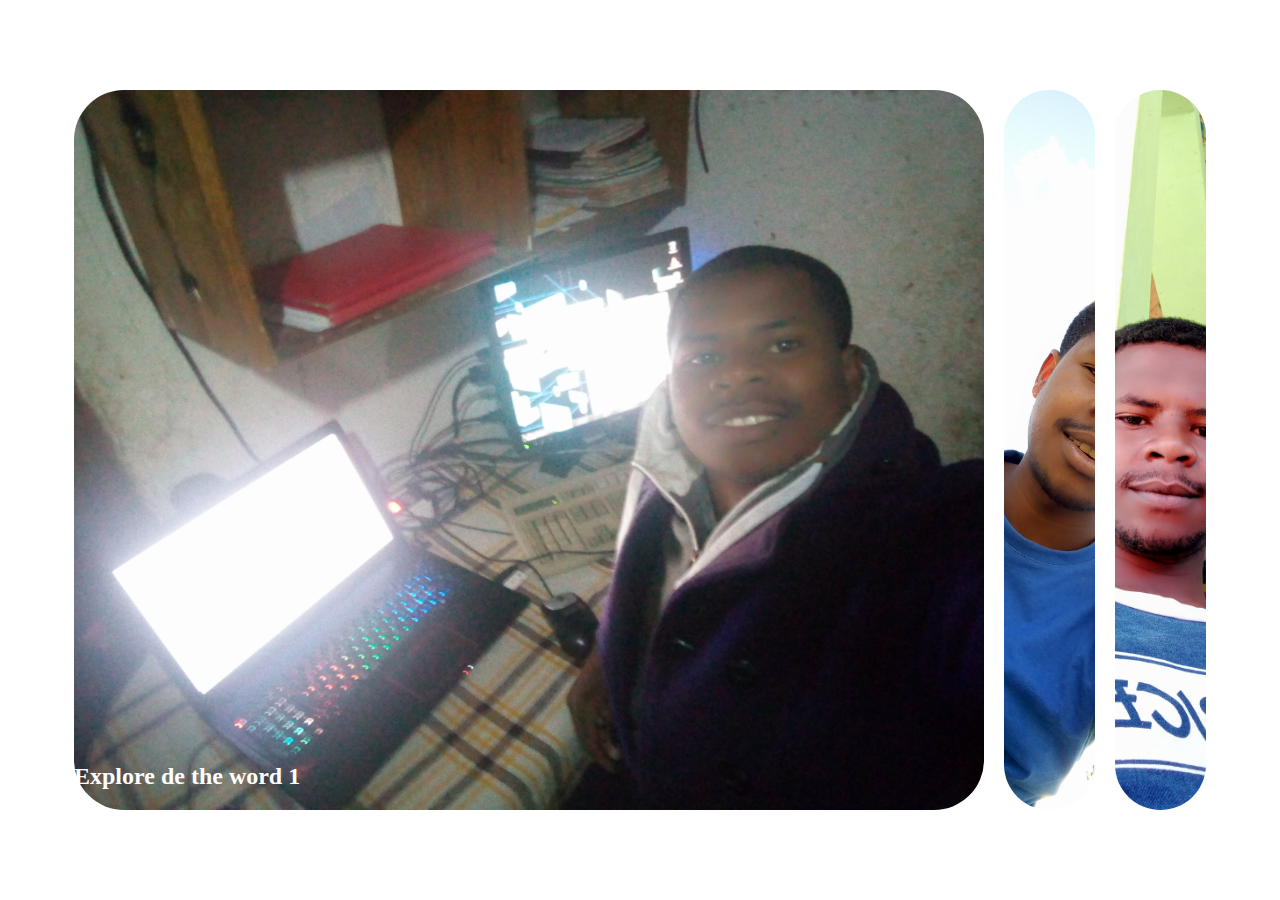
<file: Day 1/index.html>
<!DOCTYPE html>
<html lang="fr">
      <head>
            <meta charset="UTF-8" />
            <meta
                  name="viewport"
                  content="width=device-width, user-scalable=no, initial-scale=1.0, maximum-scale=1.0, minimum-scale=1.0"
            />
            <meta http-equiv="X-UA-Compatible" content="ie=edge" />
            <title>Project day 1 (expanding card)</title>
            <link rel="stylesheet" href="style.css" />
      </head>
      <body>
            <div class="container">
                  <div
                        class="panel active"
                        style="background-image: url(img/img1.jpg)"
                  >
                        <h3>Explore de the word 1</h3>
                  </div>
                  <div
                        class="panel"
                        style="background-image: url(img/img2.jpg)"
                  >
                        <h3>Explore de the word 2</h3>
                  </div>
                  <div
                        class="panel"
                        style="background-image: url(img/img3.jpg)"
                  >
                        <h3>Explore de the word</h3>
                  </div>
            </div>
            <script src="script.js"></script>
      </body>
</html>
</file>
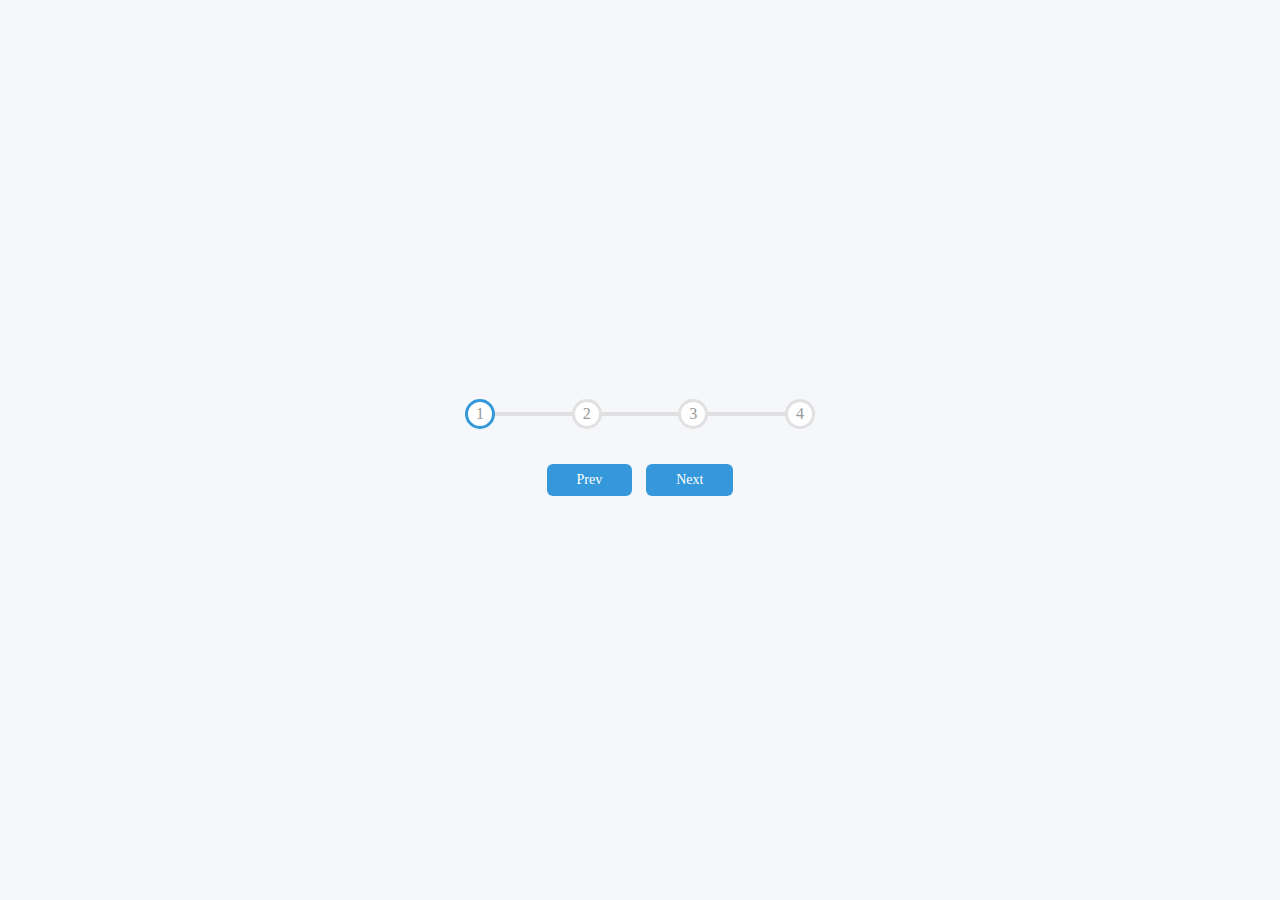
<file: Day 2/index.html>
<!doctype html>
<html lang="fr">
<head>
    <meta charset="UTF-8">
    <meta name="viewport"
          content="width=device-width, user-scalable=no, initial-scale=1.0, maximum-scale=1.0, minimum-scale=1.0">
    <meta http-equiv="X-UA-Compatible" content="ie=edge">
    <title>Document</title>
    <link rel="stylesheet" href="style.css">
</head>
<body>
<div class="container">
    <div class="progress-container">
        <div class="progress" id="progress"></div>
        <div class="circle active">1</div>
        <div class="circle">2</div>
        <div class="circle">3</div>
        <div class="circle">4</div>
    </div>
    <button class="btn" id="prev">Prev</button>
    <button class="btn" id="next">Next</button>
</div>
<script src="script.js"></script>
</body>
</html>
</file>
<file: Day 1/style.css>
* {
    box-sizing: border-box;
}

body {
    display: flex;
    flex-direction: column;
    align-items: center;
    justify-content: center;
    height: 100vh;
    overflow: hidden;
    margin: 0;
}

.container {
    display: flex;
    width: 90vw;
}

.panel {
    background-size: auto 100%;
    background-position: center;
    background-repeat: no-repeat;
    height: 80vh;
    border-radius: 50px;
    color: #ffff;
    cursor: pointer;
    flex: 0.5;
    margin: 10px;
    position: relative;
    transition: flex 0.7s ease-in;
}

.panel h3 {
    font-size: 24px;
    position: absolute;
    bottom: 20px;
    margin: 0;
    opacity: 0;
}

.panel.active {
    flex: 5;
}

.panel.active h3 {
    opacity: 1;
    transition: opacity 0.3s ease-in 0.4s;
}

@media (max-width: 480px) {
    .container {
        width: 100vw;
    }

    .panel:nth-of-type(4), .panel:nth-of-type(5) {
        display: none;
    }
}
</file>
<file: Day 2/style.css>
* {
    box-sizing: border-box;
}

:root {
    --line-border-file :  #3498db;
    --line-border-empty : #e0e0e0
}

body {
    background-color: #f6f7fb;
    display: flex;
    align-items: center;
    justify-content: center;
    height: 100vh;
    overflow: hidden;
    margin: 0;
}

.container {
    text-align: center;
}

.progress-container {
    display: flex;
    justify-content: space-between;
    position: relative;
    margin-bottom: 30px;
    max-width: 100%;
    width: 350px;
}

.progress-container::before {
    content: '';
    background-color: var(--line-border-empty);
    position: absolute;
    top: 50%;
    left: 0;
    transform: translateY(-50%);
    height: 4px;
    width: 100%;
    z-index: -1;
    transition: 0.4s ease;
}



.progress {
    background-color: var(--line-border-file);
    position: absolute;
    top: 50%;
    left: 0;
    transform: translateY(-50%);
    height: 4px;
    width: 0%;
    z-index: -1;
    transition: 0.4s ease;
}

.circle {
    background-color: #fff;
    color: #999;
    border-radius: 50% ;
    width: 30px;
    height: 30px;
    display: flex;
    align-items: center;
    justify-content: center;
    border: 3px solid var(--line-border-empty);
}

.circle.active {
border-color: var(--line-border-file);
}

.btn {
    background-color: var(--line-border-file);
    color: #fff;
    border: 0;
    border-radius: 6px;
    font-family: inherit;
    padding: 8px 30px;
    margin: 5px;
    font-size: 14px;
}

.btn:active {
    transform: scale(0.98);
}

.btn:focus {
    outline: 0;
}
.btn:disabled {
    background-color: var(--line-border-empty);
    cursor: not-allowed;
}
</file>
